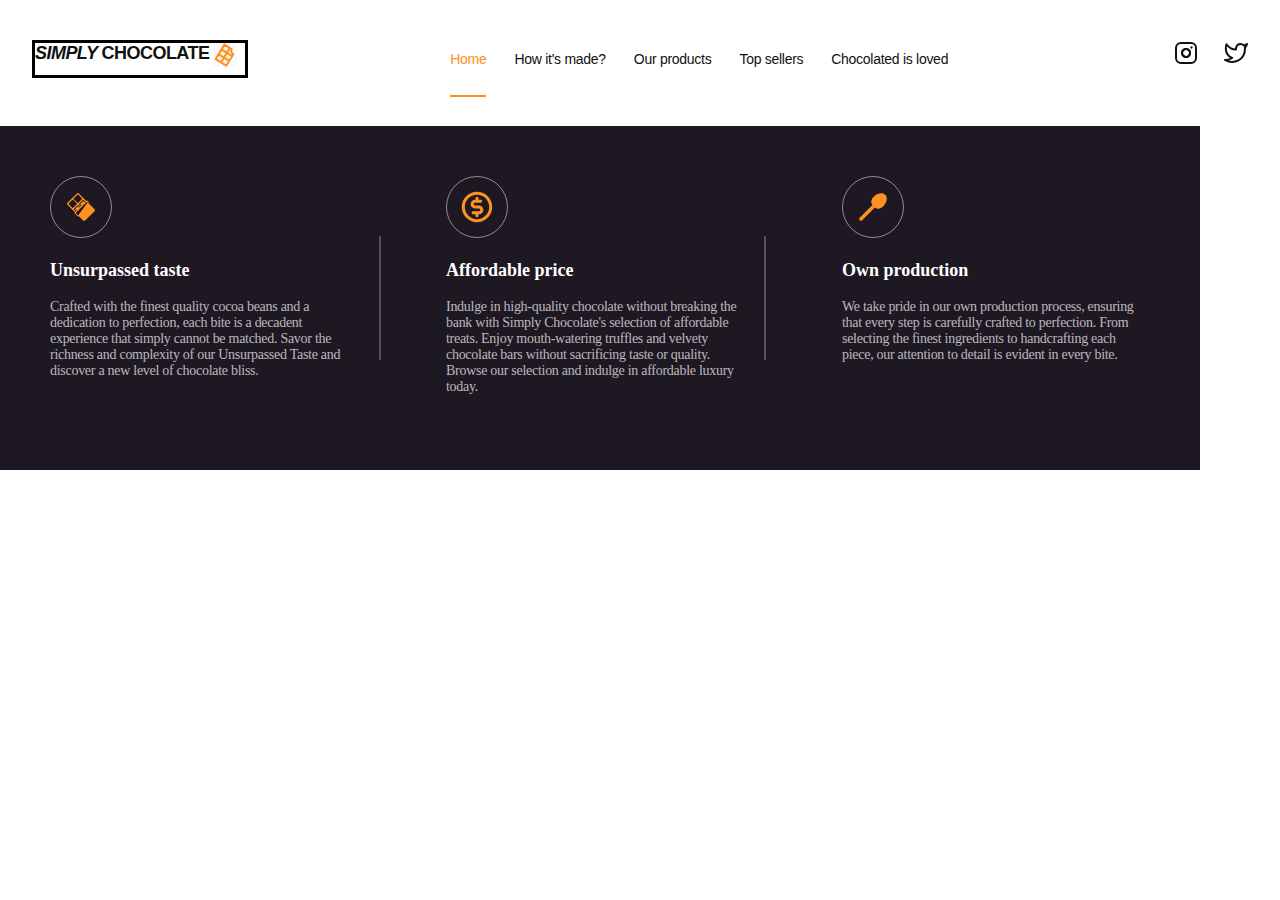
<file: index.html>
<!DOCTYPE html>
<html lang="en">
<head>
    <meta charset="UTF-8">
    <meta name="viewport" content="width=device-width, initial-scale=1.0">
    <link rel="stylesheet" href="styles.css">
    <title>Document</title>
</head>
<body>

    <header class="header">

        <div class="header-container">
            <a href="./index.html" class="logo"><em><span class="simply-text">Simply</span> </em>Chocolate</a>
            <svg class="icon-chocolate" width="24" height="24">
                <use href="./images/icons.svg#chocolate"></use>

            </svg>
        </div>
        
        <nav class="navbar">
            <a href="./index.html" class="home-link">Home</a>
            <a href="#">How it's made?</a>
            <a href="#">Our products</a>
            <a href="#">Top sellers</a>
            <a href="#">Chocolated is loved</a>
        </nav>
        
        <ul class="list-socials">
            <li>
                <a href="./images/icons.svg#instagram" target="_blank">
                    <svg class="icon-social-media" width="24" height="24">
                        <use href="./images/icons.svg#instagram"></use>
    
                        </svg>
                    </a>
            </li>
            <li>
                <a href="./images/icons.svg#twitter" target="_blank">
                    <svg class="icon-social-media" width="24" height="24">
                        <use href="./images/icons.svg#twitter"></use>
    
                    </svg>
                </a>
            </li>
        </ul>
    </header>



    
    <section class="benefits-section">
        <section class="benefits">


            <!--Unsurpassed taste-->
            <div>

                <div class="icons">
                    <svg class="icon-benefits" width="32" height="32">
                        <use href="./images/icons.svg#taste"></use>
                    </svg>
                </div>
               

                </svg>
                <div class="title-p-line">
                    <div>
                        <h3 class="title-benefits-section">Unsurpassed taste</h3>
                        <p class="paragraph-benefits-section first-p">Crafted with the finest quality cocoa beans and a dedication to perfection, each bite is a decadent experience that simply cannot be matched. Savor the richness and complexity of our Unsurpassed Taste and discover a new level of chocolate bliss.</p>
                    </div>
                  
                    <div class="line line-one"></div>
                </div>
               
             




            </div>

            <!--Affordable price-->
    
    
            <div>

                <div class="icons">
                <svg class="icon-benefits" width="32" height="32">
                    <use href="./images/icons.svg#price"></use>
                </svg>
            </div>


                <div class="title-p-line">
                    <div>
                        <h3 class="title-benefits-section">Affordable price</h3>
                        <p class="paragraph-benefits-section first-p">Indulge in high-quality chocolate without breaking the bank with Simply Chocolate's selection of affordable treats. Enjoy mouth-watering truffles and velvety chocolate bars without sacrificing taste or quality. Browse our selection and indulge in affordable luxury today.</p>
                    </div>
                  
                    <div class="line line-two"></div>
                </div>
                </div>
              

            



            <!--Own production-->
    
    
            <div>

                <div class="icons">
                    <svg class="icon-benefits" width="32" height="32">
                        <use href="./images/icons.svg#spoon"></use>
                    </svg>
                </div>
             
                <h3 class="title-benefits-section">Own production</h3>
                <p class="paragraph-benefits-section last-p">We take pride in our own production process, ensuring that every step is carefully crafted to perfection. From selecting the finest ingredients to handcrafting each piece, our attention to detail is evident in every bite.</p>
              
            
        </div>

      

    </section>

















    
</body>
</html>
</file>
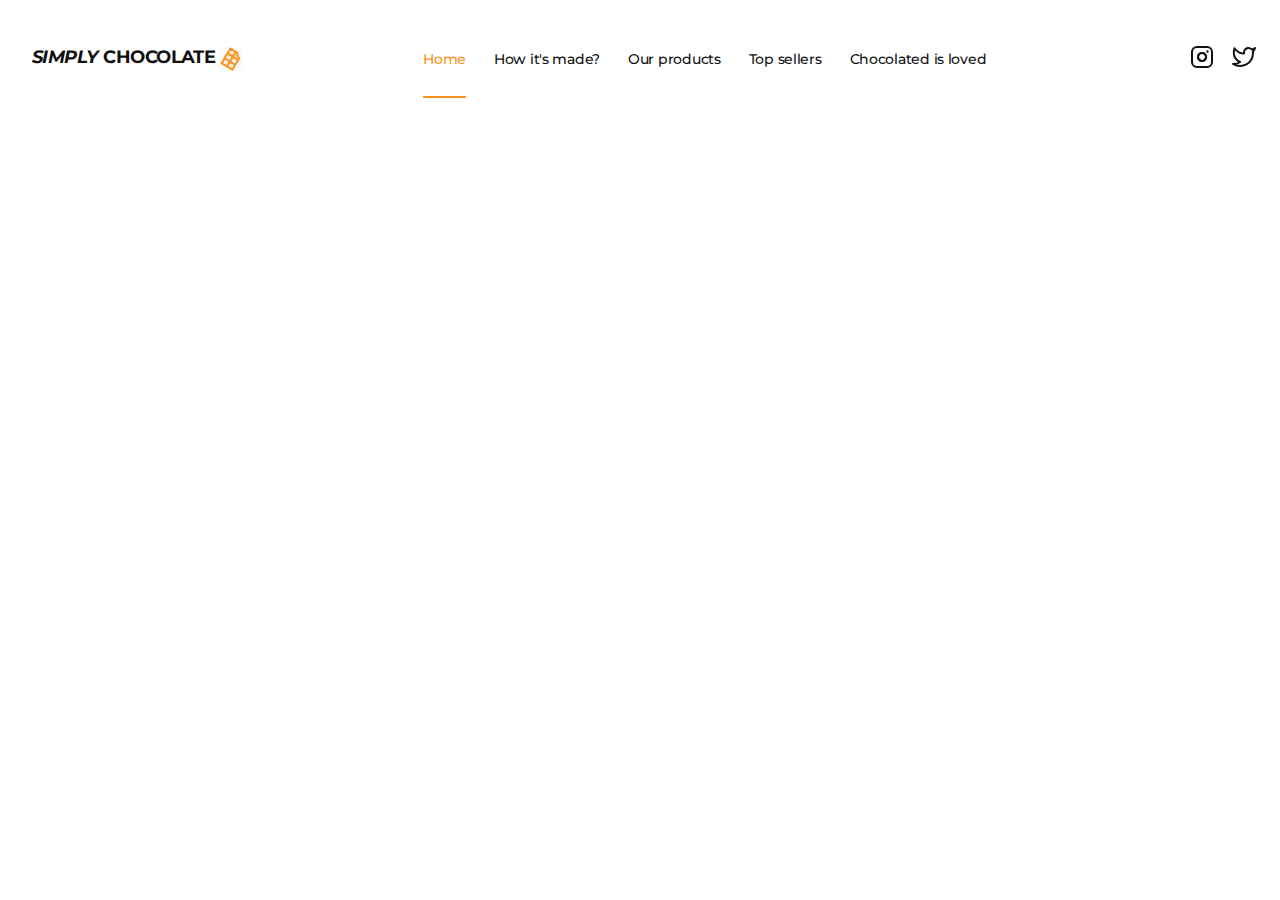
<file: header.html>
<!DOCTYPE html>
<html lang="en">
<head>
    <meta charset="UTF-8">
    <meta name="viewport" content="width=device-width, initial-scale=1.0">
    <link rel="preconnect" href="https://fonts.googleapis.com">
    <link rel="preconnect" href="https://fonts.gstatic.com" crossorigin>
    <link href="https://fonts.googleapis.com/css2?family=Montserrat:wght@400;500;600;700&display=swap" rel="stylesheet">
    <link rel="stylesheet" href="header.css">
    <title>Document</title>
</head>
<body>

    <header class="header">

                <div class="header-container">
                    <a href="./index.html" class="logo"><em><span class="simply-text">Simply</span> </em>Chocolate</a>
                    <svg class="icon-chocolate" width="24" height="24">
                        <use href="./images/icons.svg#chocolate"></use>
                        fgf

                    </svg>
                </div>
                
                <nav class="navbar">
                    <a href="./index.html" class="home-link">Home</a>
                    <a href="#">How it's made?</a>
                    <a href="#">Our products</a>
                    <a href="#">Top sellers</a>
                    <a href="#">Chocolated is loved</a>
                </nav>
                
                <ul class="list-socials">
                    <li>
                        <a href="./images/icons.svg#instagram" target="_blank">
                            <svg class="icon-social-media" width="24" height="24">
                                <use href="./images/icons.svg#instagram"></use>
            
                                </svg>
                            </a>
                    </li>
                    <li>
                        <a href="./images/icons.svg#twitter" target="_blank">
                            <svg class="icon-social-media" width="24" height="24">
                                <use href="./images/icons.svg#twitter"></use>
            
                            </svg>
                        </a>
                    </li>
                </ul>
            </header>


</body>
</html>
</file>
<file: styles.css>
* {
    margin :0;
    padding: 0;
    box-sizing: border-box;
}

.header {
    display:flex;
    justify-content: space-between;
    align-items:center;
    height:70px;
    margin: 24px 24px 32px 32px;
    
   
}

.header-container {
    display:flex;
    gap:4px;
}

.logo {
    color: #111;
    font-family: "Montserrat" ,sans-serif;
    font-size: 18px;
    font-weight: 700;
    line-height: 20px; 
    letter-spacing: -0.54px;
    text-decoration: none;
    text-transform: uppercase;
    
}

.simply-text {
    font-style: italic;
}

.navbar a {
    text-decoration: none;
    color: #111;

    font-family: "Montserrat", sans-serif;
    font-size: 14px;
    font-style: normal;
    font-weight: 500;
    line-height: 16px; 
    letter-spacing: -0.28px;
    margin-right:24px;
    
}

.navbar a:hover {
    color: #fd9222;
}

.navbar a.home-link {
    color: #fd9222;

}

.logo-header {
    display:flex;
}

.home-link {

    color: #fd9222;
    position: relative;
    border-bottom:2px solid #fd9222;
    padding-bottom: 28px;
    
        
   
}

.home-link::after {

    content: "";
    position: absolute;
    left: 0;
    bottom: -1px;
    height: 4px;
   
    
  

}

.list-socials {
    display:flex;
    gap: 18px;
    
}

.list-socials li  {
    list-style-type: none;
}






/* BENEFITS SECTION*/

.benefits-section {
    background: #1E1823;
    display: flex;
    width: 1200px;
    height: 344px;
    padding: 50px;
    justify-content: center;
    align-items: center;
    flex-shrink: 0;
   
    }

.benefits {

    display: flex;
    width: 1100px;
    height: 244px;
    justify-content: center;
    align-items: flex-start;
    gap: 70px;
    flex-shrink: 0;
    margin: 50px;
   position:relative;
   

}

.title-benefits-section {

    color: #FFF;

    font-family: Montserrat;
    font-size: 18px;
    font-style: normal;
    font-weight: 600;
    line-height: normal;
    margin-bottom: 18px;

}

.title-p-line {
    display:flex;
    gap:18px;
}

.icons {


        display: flex;
        width: 62px;
        height: 62px;
        justify-content: center;
        align-items: center;
        gap: 7.303px;
        flex-shrink: 0;
        border-radius: 365px;
        border: 1px solid rgba(255, 255, 255, 0.50);
        margin-bottom:22px;


}


.icon-benefits {


        width: 32px;
        height: 32px;
        flex-shrink: 0;

}

svg {
    width:32px;
    height:32px;
}


.paragraph-benefits-section {
    color: rgba(255, 255, 255, 0.70);

    font-family: Montserrat;
    font-size: 14px;
    font-style: normal;
    font-weight: 400;
    line-height: normal;
    letter-spacing: -0.28px;

    
}

.first-p,
.second-p {
    margin-right:18px;
}

.header-container {
    border: 3px solid black;
}



.first-p,
.second-p,
.last-p {
    width: 308px;
   
}

.second-p {
   
    height: 119px;
}

.last-p {
   
    height: 85px;
}

.line {
    width: 1px;
    height: 124px;
    background: rgba(255, 255, 255, 0.50);
    align-self: center;
    position: absolute;
    top:50%;
    left:30%;
    transform:translate(-50%, -50%);
 
   
}

.line-one {

    width: 1px;
    height: 124px;
    background: rgba(255, 255, 255, 0.50);
    align-self: center;
    position: absolute;
    top:50%;
    left:30%;
    transform:translate(-50%, -50%);



}


.line-two {

    width: 1px;
    height: 124px;
    background: rgba(255, 255, 255, 0.50);
    align-self: center;
    position: absolute;
    top:50%;
    left:65%;
    transform:translate(-50%, -50%);

}
</file>
<file: header.css>
* {
    margin :0;
    padding: 0;
    box-sizing: border-box;
}

.header {
    display:flex;
    justify-content: space-between;
    align-items:center;
    height:70px;
    margin: 24px 24px 32px 32px;
    
   
}

.header-container {
    display:flex;
    gap:4px;
}

.logo {
    color: #111;
    font-family: "Montserrat" ,sans-serif;
    font-size: 18px;
    font-weight: 700;
    line-height: 20px; 
    letter-spacing: -0.54px;
    text-decoration: none;
    text-transform: uppercase;
    
}

.simply-text {
    font-style: italic;
}

.navbar a {
    text-decoration: none;
    color: #111;

    font-family: "Montserrat", sans-serif;
    font-size: 14px;
    font-style: normal;
    font-weight: 500;
    line-height: 16px; 
    letter-spacing: -0.28px;
    margin-right:24px;
    
}

.navbar a:hover {
    color: #fd9222;
}

.navbar a.home-link {
    color: #fd9222;

}

.logo-header {
    display:flex;
}

.home-link {

    color: #fd9222;
    position: relative;
    border-bottom:2px solid #fd9222;
    padding-bottom: 28px;
    
        
   
}

.home-link::after {

    content: "";
    position: absolute;
    left: 0;
    bottom: -1px;
    height: 4px;
   
    
  

}

.list-socials {
    display:flex;
    gap: 18px;
    
}

.list-socials li  {
    list-style-type: none;
}
</file>
